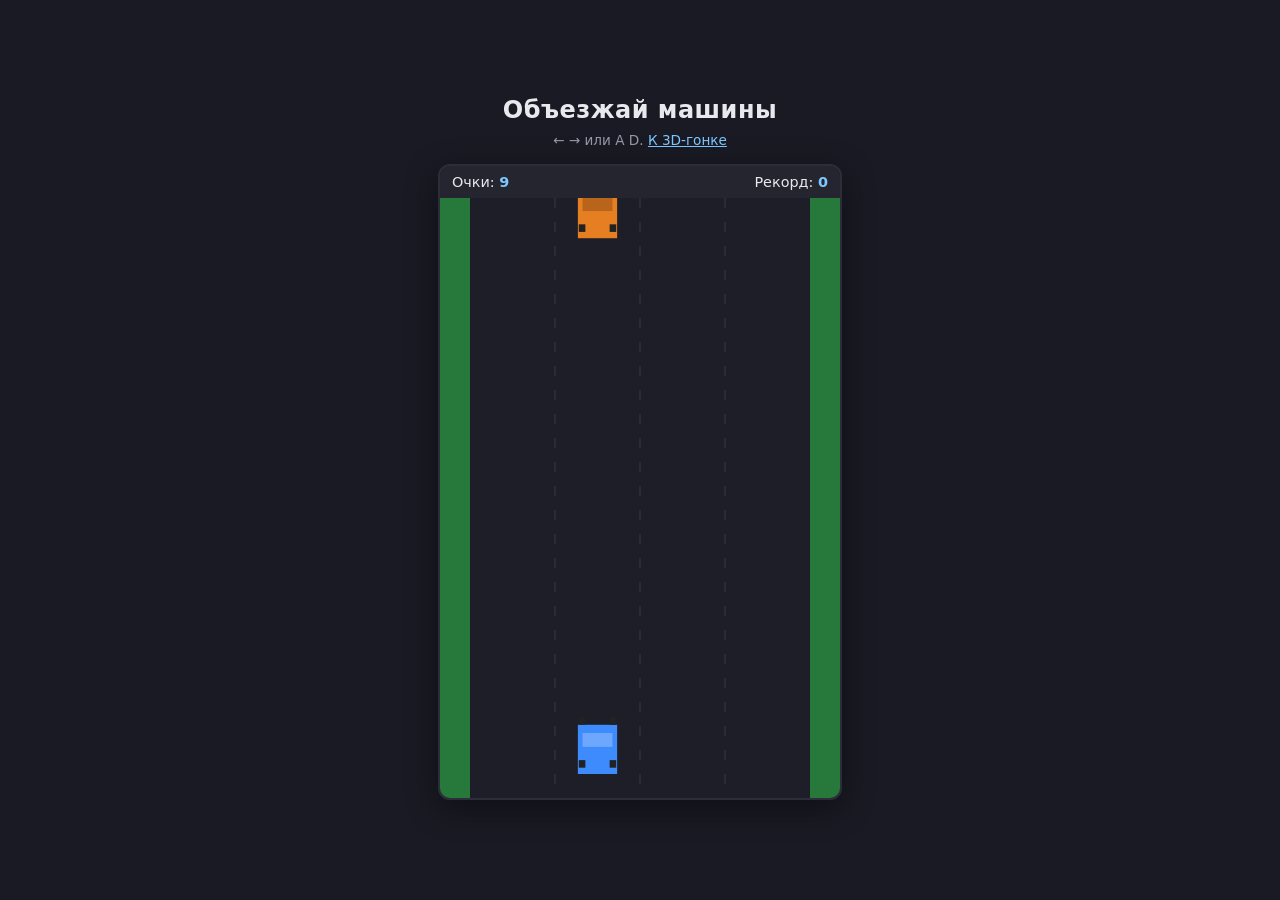
<file: classic-2d.html>
<!DOCTYPE html>
<html lang="ru">
<head>
  <meta charset="UTF-8" />
  <meta name="viewport" content="width=device-width, initial-scale=1.0" />
  <title>Классика: объезжай машины</title>
  <link rel="stylesheet" href="style.css" />
</head>
<body>
  <div class="wrap">
    <header>
      <h1>Объезжай машины</h1>
      <p class="hint">← → или A D. <a href="index.html" style="color:#7ec8ff">К 3D-гонке</a></p>
    </header>
    <div class="game-panel">
      <div class="hud">
        <span>Очки: <strong id="score">0</strong></span>
        <span>Рекорд: <strong id="best">0</strong></span>
      </div>
      <canvas id="game" width="400" height="600" aria-label="Игровое поле"></canvas>
      <div id="overlay" class="overlay hidden">
        <p id="msg">Врезались!</p>
        <button type="button" id="btn-restart">Ещё раз</button>
      </div>
    </div>
  </div>
  <script src="game.js"></script>
</body>
</html>
</file>
<file: style.css>
*,
*::before,
*::after {
  box-sizing: border-box;
}

body {
  margin: 0;
  min-height: 100vh;
  font-family: "Segoe UI", system-ui, sans-serif;
  background: #1a1a24;
  color: #e8e8ed;
  display: flex;
  align-items: center;
  justify-content: center;
  padding: 1rem;
}

.wrap {
  text-align: center;
  max-width: 100%;
}

header h1 {
  margin: 0 0 0.5rem;
  font-size: 1.5rem;
  font-weight: 700;
  letter-spacing: 0.02em;
}

.hint {
  margin: 0 0 1rem;
  font-size: 0.85rem;
  color: #9898a8;
}

.game-panel {
  position: relative;
  display: inline-block;
  border-radius: 12px;
  overflow: hidden;
  box-shadow: 0 8px 32px rgba(0, 0, 0, 0.45);
  border: 2px solid #2d2d3a;
}

.hud {
  display: flex;
  justify-content: space-between;
  padding: 0.5rem 0.75rem;
  background: #252530;
  font-size: 0.9rem;
}

.hud strong {
  color: #7ec8ff;
}

#game {
  display: block;
  background: #2a2a35;
  vertical-align: middle;
}

.overlay {
  position: absolute;
  inset: 0;
  top: 2.5rem;
  background: rgba(10, 10, 16, 0.82);
  display: flex;
  flex-direction: column;
  align-items: center;
  justify-content: center;
  gap: 1rem;
}

.overlay.hidden {
  display: none;
}

#msg {
  margin: 0;
  font-size: 1.25rem;
}

#btn-restart {
  padding: 0.6rem 1.4rem;
  font-size: 1rem;
  font-weight: 600;
  border: none;
  border-radius: 8px;
  background: #3d8bfd;
  color: #fff;
  cursor: pointer;
}

#btn-restart:hover {
  background: #5a9eff;
}

#btn-restart:focus-visible {
  outline: 2px solid #7ec8ff;
  outline-offset: 2px;
}
</file>
